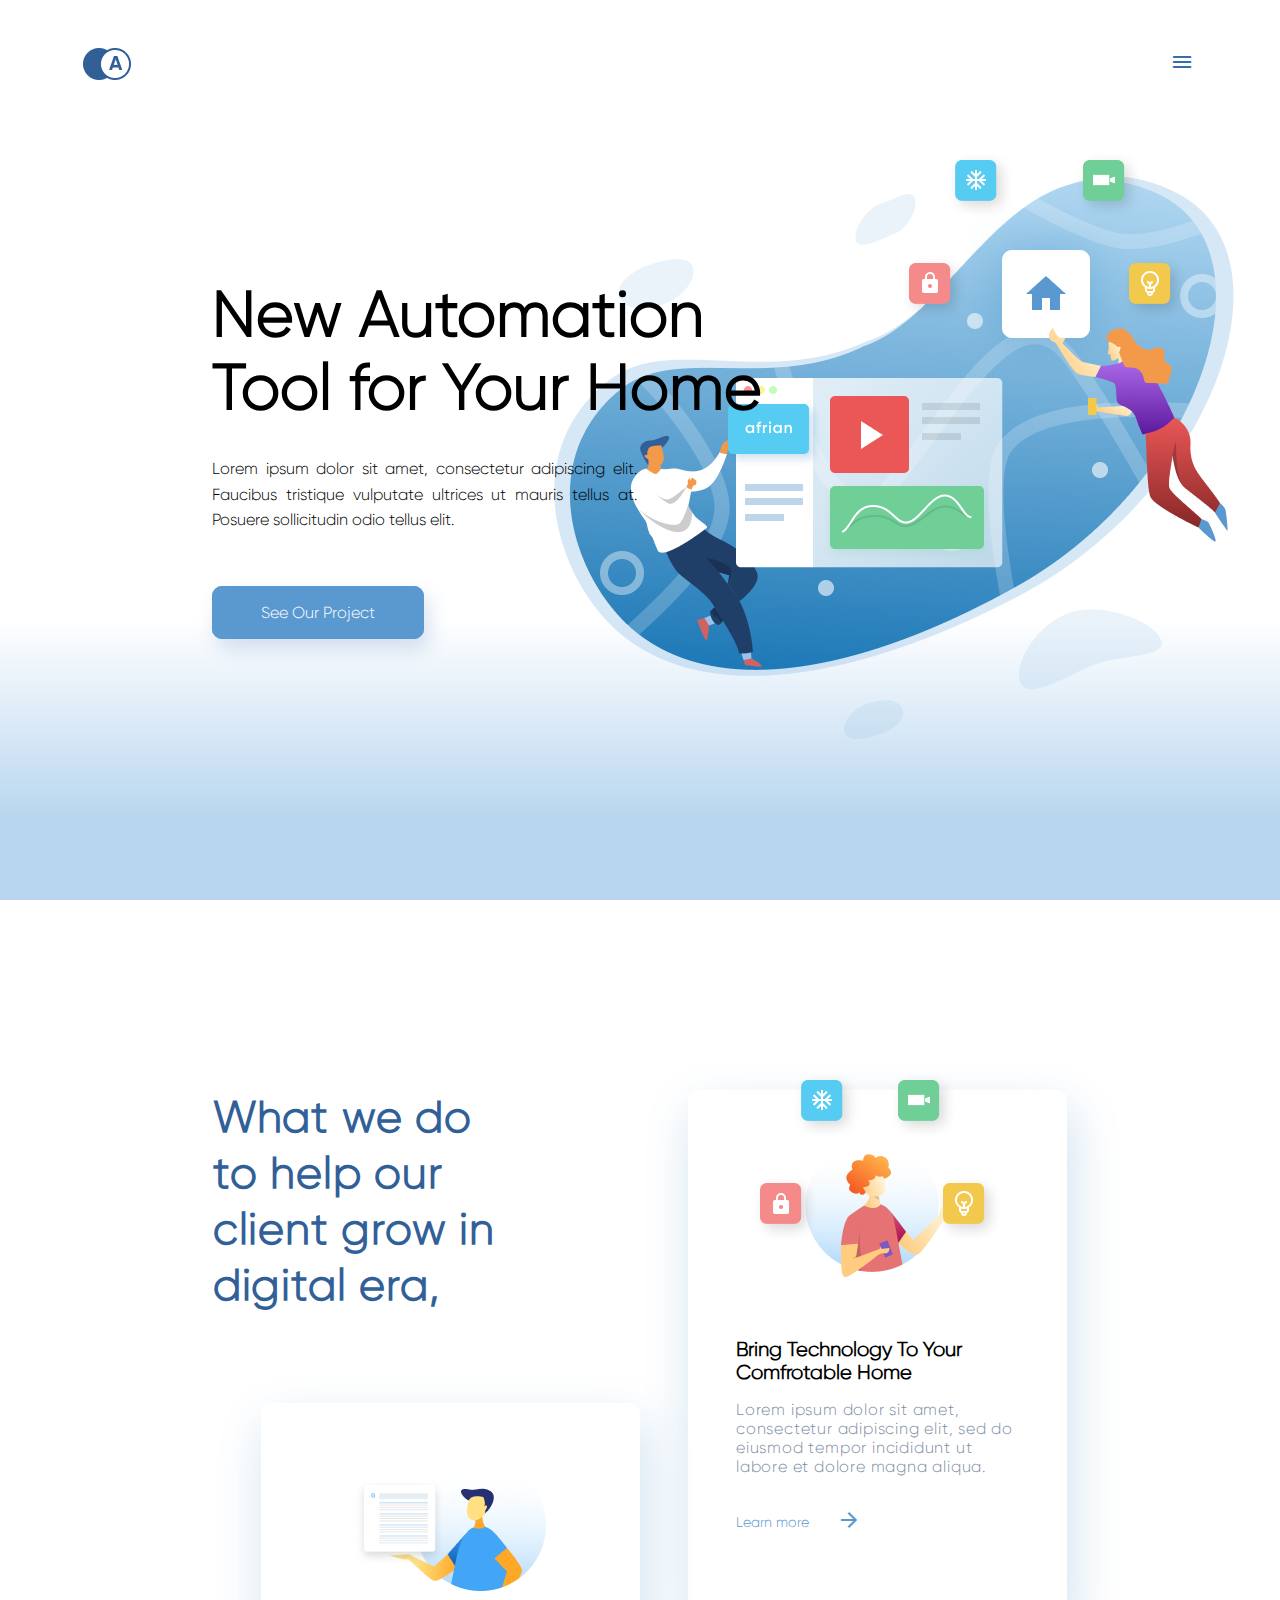
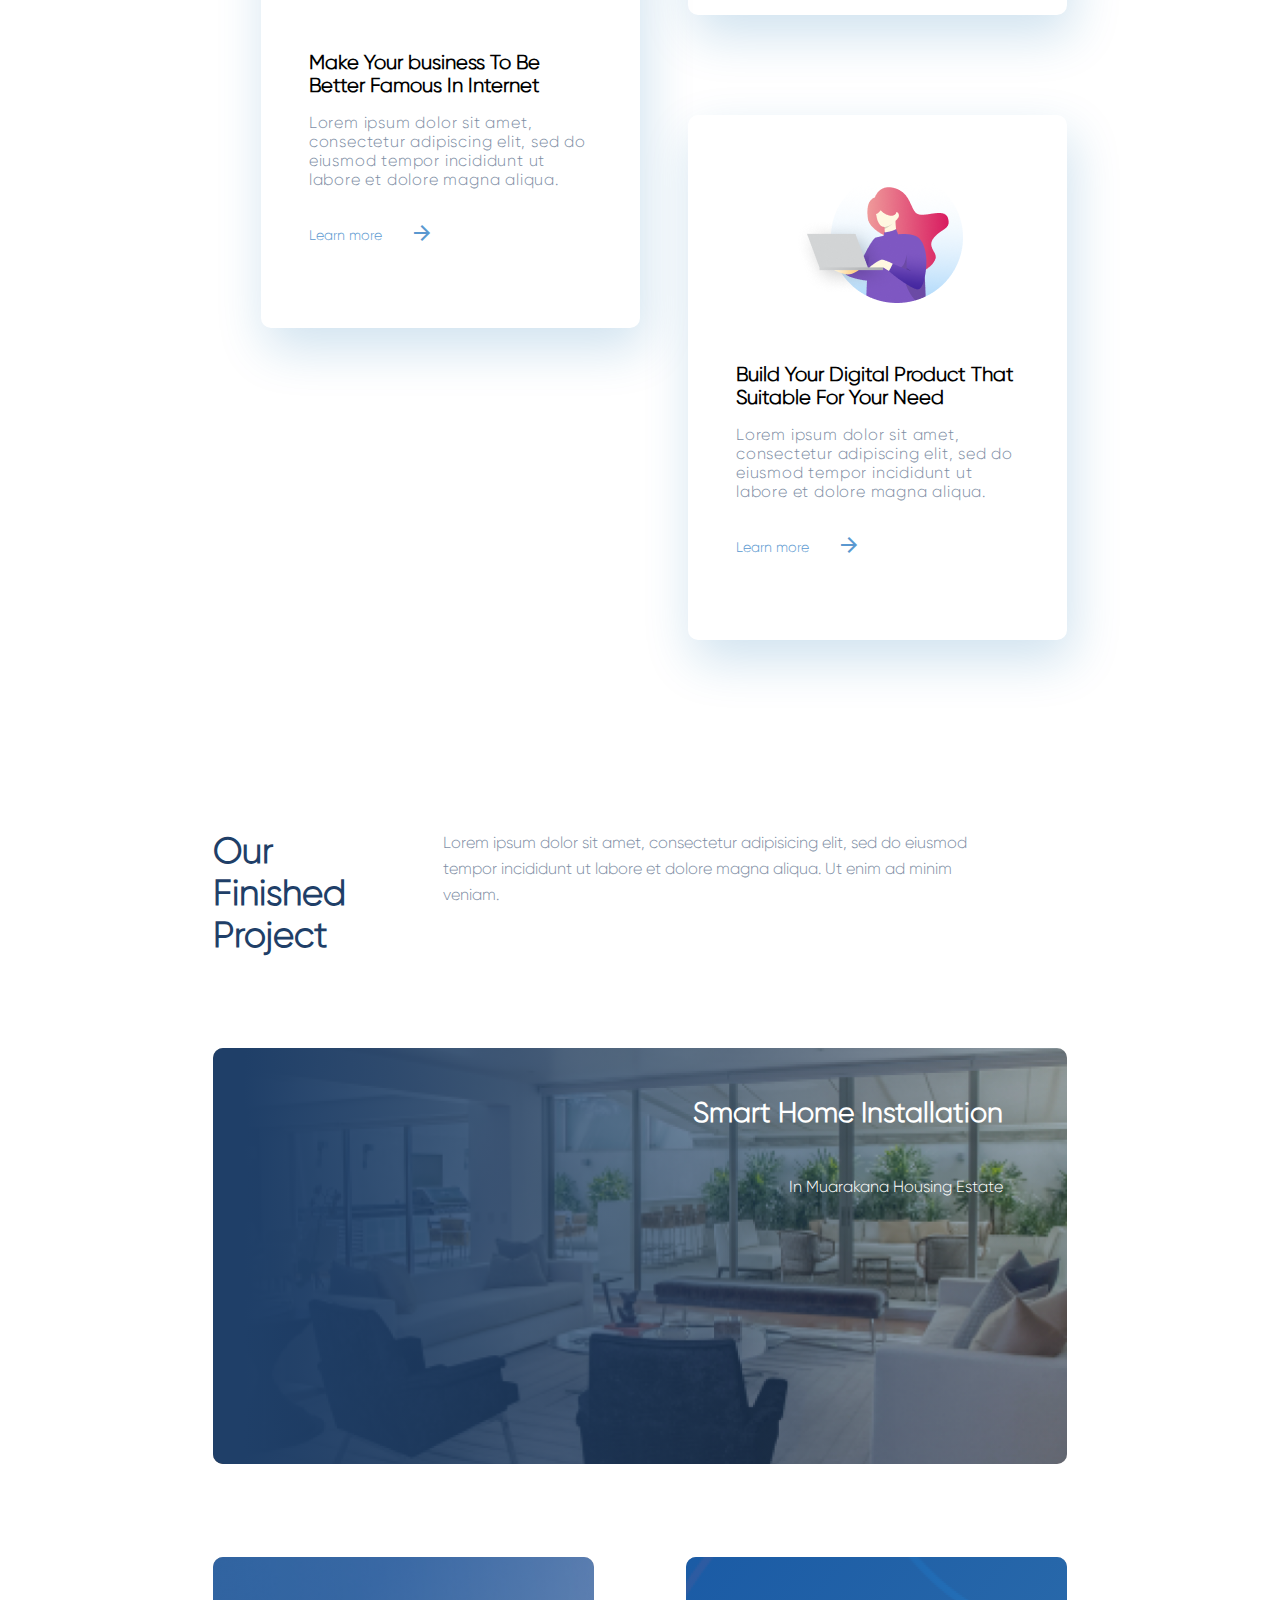
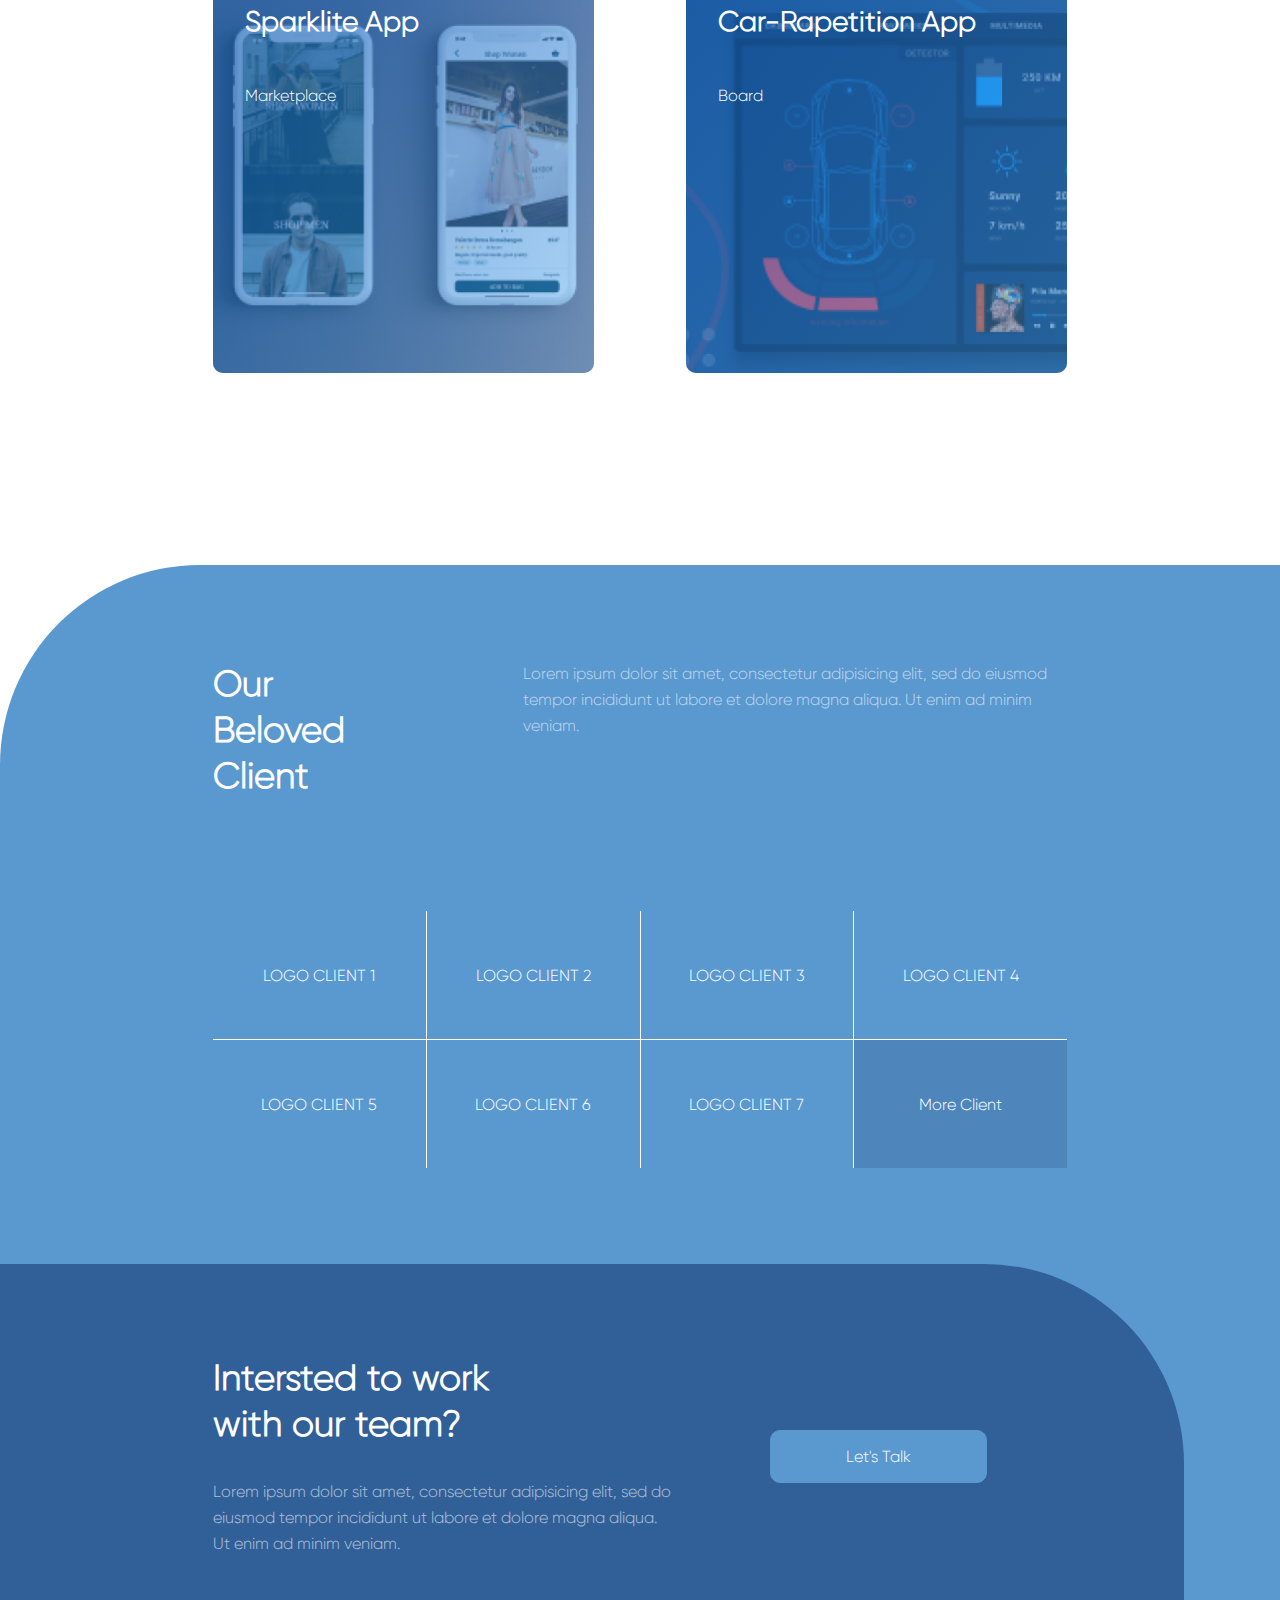
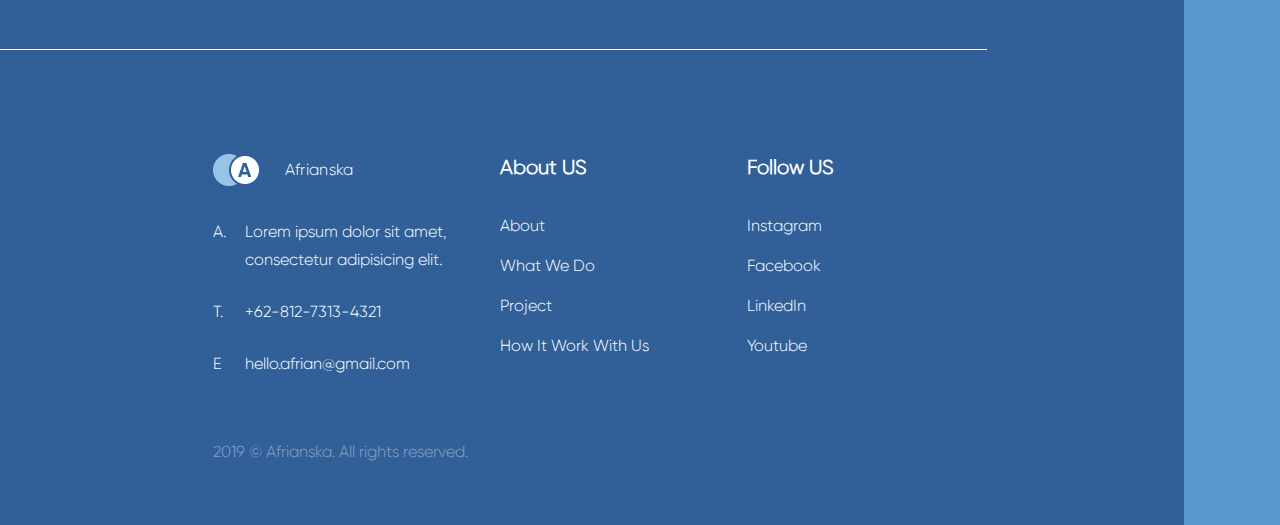
<file: index.html>
<!DOCTYPE html>
<html lang="en">
<head>
    <meta charset="UTF-8">
    <meta name="viewport" content="width=device-width, initial-scale=1.0">
    <title>Home Page</title>
    <link href="https://fonts.googleapis.com/icon?family=Material+Icons"
      rel="stylesheet">
      <link rel="stylesheet" href="./css/style.css">
    <link rel="stylesheet" href="./css/index.css">
</head>
<body>
    <header class="header">
        <nav class="nav-bar">
            <img class="nav-bar__logo" src="./img/logo.png" alt="Logo Holder">
            <span class="nav-bar__menu">
                <i class="material-icons">menu</i>
            </span>
        </nav> 
    </header>
    <section class="intro-page">
        <div class="intro-page__img">
            <img src="./img/intro-page-img.png" alt="intro-page-img">
        </div>
        <div class="intro-page__content">
            <h3 class="intro-page__tittle">
                New Automation <br>Tool for Your Home
            </h3>
            <p class="intro-page__subtittle">
                Lorem ipsum dolor sit amet, consectetur adipiscing elit. 
                Faucibus tristique vulputate ultrices ut mauris tellus at. 
                Posuere sollicitudin odio tellus elit.
            </p>
            <a class="btn btn--blue" href="#project">See Our Project</a>
        </div>

    </section>
    <section id="benefit-page" class="benefit-page">
        <div class="benefit-page__container">
            <h3 class="benefit-page__tittle">
                What we do to help
                our client grow in
                digital era,
            </h3>
            <div class="benefit-page__card card-1">
                <div class="card__img">
                    <img src="./img/card-1.png" alt="card-1">
                </div>
                <div class="card__text">
                    <h3 class="card__tittle">Bring Technology To Your 
                        Comfrotable Home</h3>
                    <p class="card__subtittle">Lorem ipsum dolor sit amet, 
                        consectetur adipiscing elit, sed do eiusmod tempor incididunt 
                        ut labore et dolore magna aliqua. </p>
                    <a href="/" class="card__link">
                        Learn more <span><i class="material-icons arrow">arrow_forward</i></span>
                    </a>
                </div>
            </div>
            <div class="benefit-page__card card-2">
                <div class="card__img">
                    <img src="./img/card-2.png" alt="card-2">
                </div>
                <div class="card__text">
                    <h3 class="card__tittle">Make Your business To Be
                        Better Famous In Internet</h3>
                    <p class="card__subtittle">Lorem ipsum dolor sit amet, 
                        consectetur adipiscing elit, sed do eiusmod tempor 
                        incididunt ut labore et dolore magna aliqua. </p>
                    <a href="/" class="card__link">
                        Learn more <span><i class="material-icons arrow">arrow_forward</i></span>
                    </a>
                </div>
            </div>
            <div class="benefit-page__card card-3">
                <div class="card__img">
                    <img src="./img/card-3.png" alt="card-3">
                </div>
                <div class="card__text">
                    <h3 class="card__tittle">Build Your Digital Product
                        That Suitable For Your Need</h3>
                    <p class="card__subtittle">Lorem ipsum dolor sit amet, 
                        consectetur adipiscing elit, sed do eiusmod tempor 
                        incididunt ut labore et dolore magna aliqua. </p>
                    <a href="/" class="card__link">
                        Learn more <span><i class="material-icons arrow">arrow_forward</i></span>
                    </a>
                </div>
            </div>
        </div>
    </section>
    <section id="project" class="project">
        <div class="project__container">
            <div class="project__text">
                <h3 class="project__tittle">Our Finished <br>Project</h3>
                <p class="project__subtittle">Lorem ipsum dolor sit amet, 
                    consectetur adipisicing elit, sed do eiusmod tempor 
                    incididunt ut labore et dolore magna aliqua. Ut enim ad 
                    minim veniam.</p>
            </div>
            <div class="project__item project__item-1">
                <div class="project__item-text project__item-text-1">
                    <h3 class="project__item-tittle">
                        Smart Home Installation
                    </h3>
                    <p class="project__item-subtittle">
                        In Muarakana Housing Estate
                    </p>
                </div>
            </div>
            <div class="project__item project__item-2">
                <div class="project__item-text project__item-text-2">
                    <h3 class="project__item-tittle">
                        Sparklite App
                    </h3>
                    <p class="project__item-subtittle">
                        Marketplace
                    </p>
                </div>
            </div>
            <div class="project__item project__item-3">
                <div class="project__item-text project__item-text-3">
                    <h3 class="project__item-tittle">
                        Car-Rapetition App
                    </h3>
                    <p class="project__item-subtittle">
                        Board 
                    </p>
                </div>
            </div>
        </div>
    </section>
    <section id="client" class="client">
        <div class="client__container">
            <div class="client__text">
                <h3 class="client__text-tittle">Our Beloved <br>Client</h3>
                <p class="client__text-subtittle">Lorem ipsum dolor 
                    sit amet, consectetur adipisicing elit, sed do 
                    eiusmod tempor incididunt ut labore et dolore 
                    magna aliqua. Ut enim ad minim veniam.</p>
            </div>
            <div class="client__logo">
                <div class="client__logo-item">LOGO CLIENT 1</div>
                <div class="client__logo-item">LOGO CLIENT 2</div>
                <div class="client__logo-item">LOGO CLIENT 3</div>
                <div class="client__logo-item">LOGO CLIENT 4</div>
                <div class="client__logo-item">LOGO CLIENT 5</div>
                <div class="client__logo-item">LOGO CLIENT 6</div>
                <div class="client__logo-item">LOGO CLIENT 7</div>
                <div class="client__logo-item">More Client</div>
                
            </div>
        </div>
    </section>
    <footer id="footer" class="footer">
        <div class="footer__container">
            <div class="footer__talk">
                <div class="footer__text">
                    <h3 class="footer__text-tittle">
                        Intersted to work <br>
                        with our team?
                    </h3>
                    <p class="footer__text-subtittle">
                        Lorem ipsum dolor sit amet, 
                        consectetur adipisicing elit, 
                        sed do eiusmod tempor incididunt ut 
                        labore et dolore magna aliqua. Ut enim 
                        ad minim veniam.
                    </p>
                </div>
                <a class="btn btn-light-blue" href="#">Let's Talk</a>
            </div>
            <div class="footer__info">
                <div class="footer__info-address">
                    <div class="footer__info-logo">
                        <img src="img/logo-footer.png" alt="Logo">
                        <p>Afrianska</p>
                    </div>
                    <div class="footer__info-contact">
                        <div class="contact-item">
                            <p>A.</p>
                            <p>Lorem ipsum dolor sit amet, consectetur adipisicing elit.</p>
                        </div>
                        <div class="contact-item">
                            <p>T.</p>
                            <p>+62-812-7313-4321</p>
                        </div>
                        <div class="contact-item">
                            <p>E</p>
                            <p>hello.afrian@gmail.com</p>
                        </div>
                    </div>
                </div>
                <div class="footer__info-about">
                    <h3 class="footer__info-tittle">About US</h3>
                    <ul class="footer__info-items">
                        <li><a class="info-item" href="">About</a></li>
                        <li><a class="info-item" href="#benefit-page">What We Do</a></li>
                        <li><a class="info-item" href="#project">Project</a></li>
                        <li><a class="info-item" href="#client">How It Work With Us</a></li>
                    </ul>
                </div>
                <div class="footer__info-follow">
                    <h3 class="footer__info-tittle">Follow US</h3>
                    <ul class="footer__info-items">
                        <li><a class="info-item" href="">Instagram</a></li>
                        <li><a class="info-item" href="">Facebook</a></li>
                        <li><a class="info-item" href="">LinkedIn</a></li>
                        <li><a class="info-item" href="">Youtube</a></li>
                    </ul>
                </div>
            </div>
            <p class="footer__location">2019 © Afrianska. All rights reserved.</p>
        </div>
    </footer>
</body>
</html>
</file>
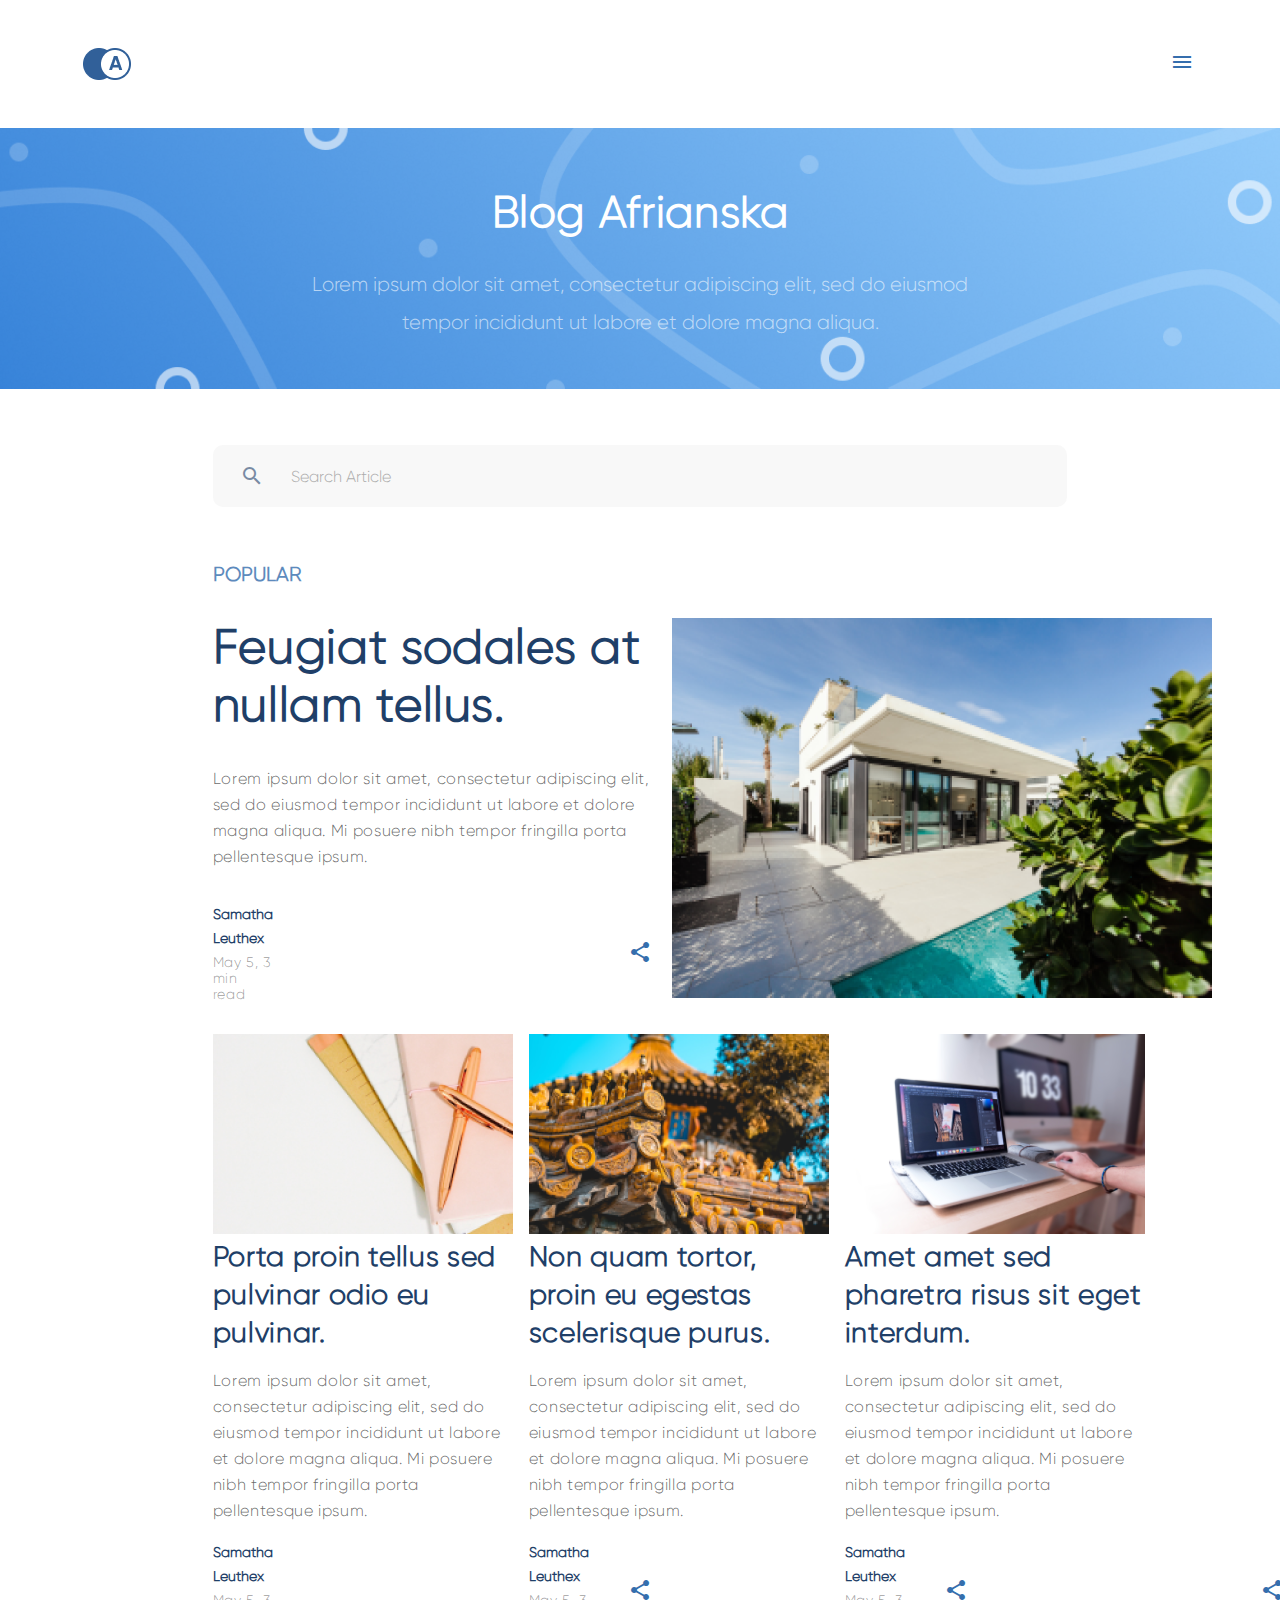
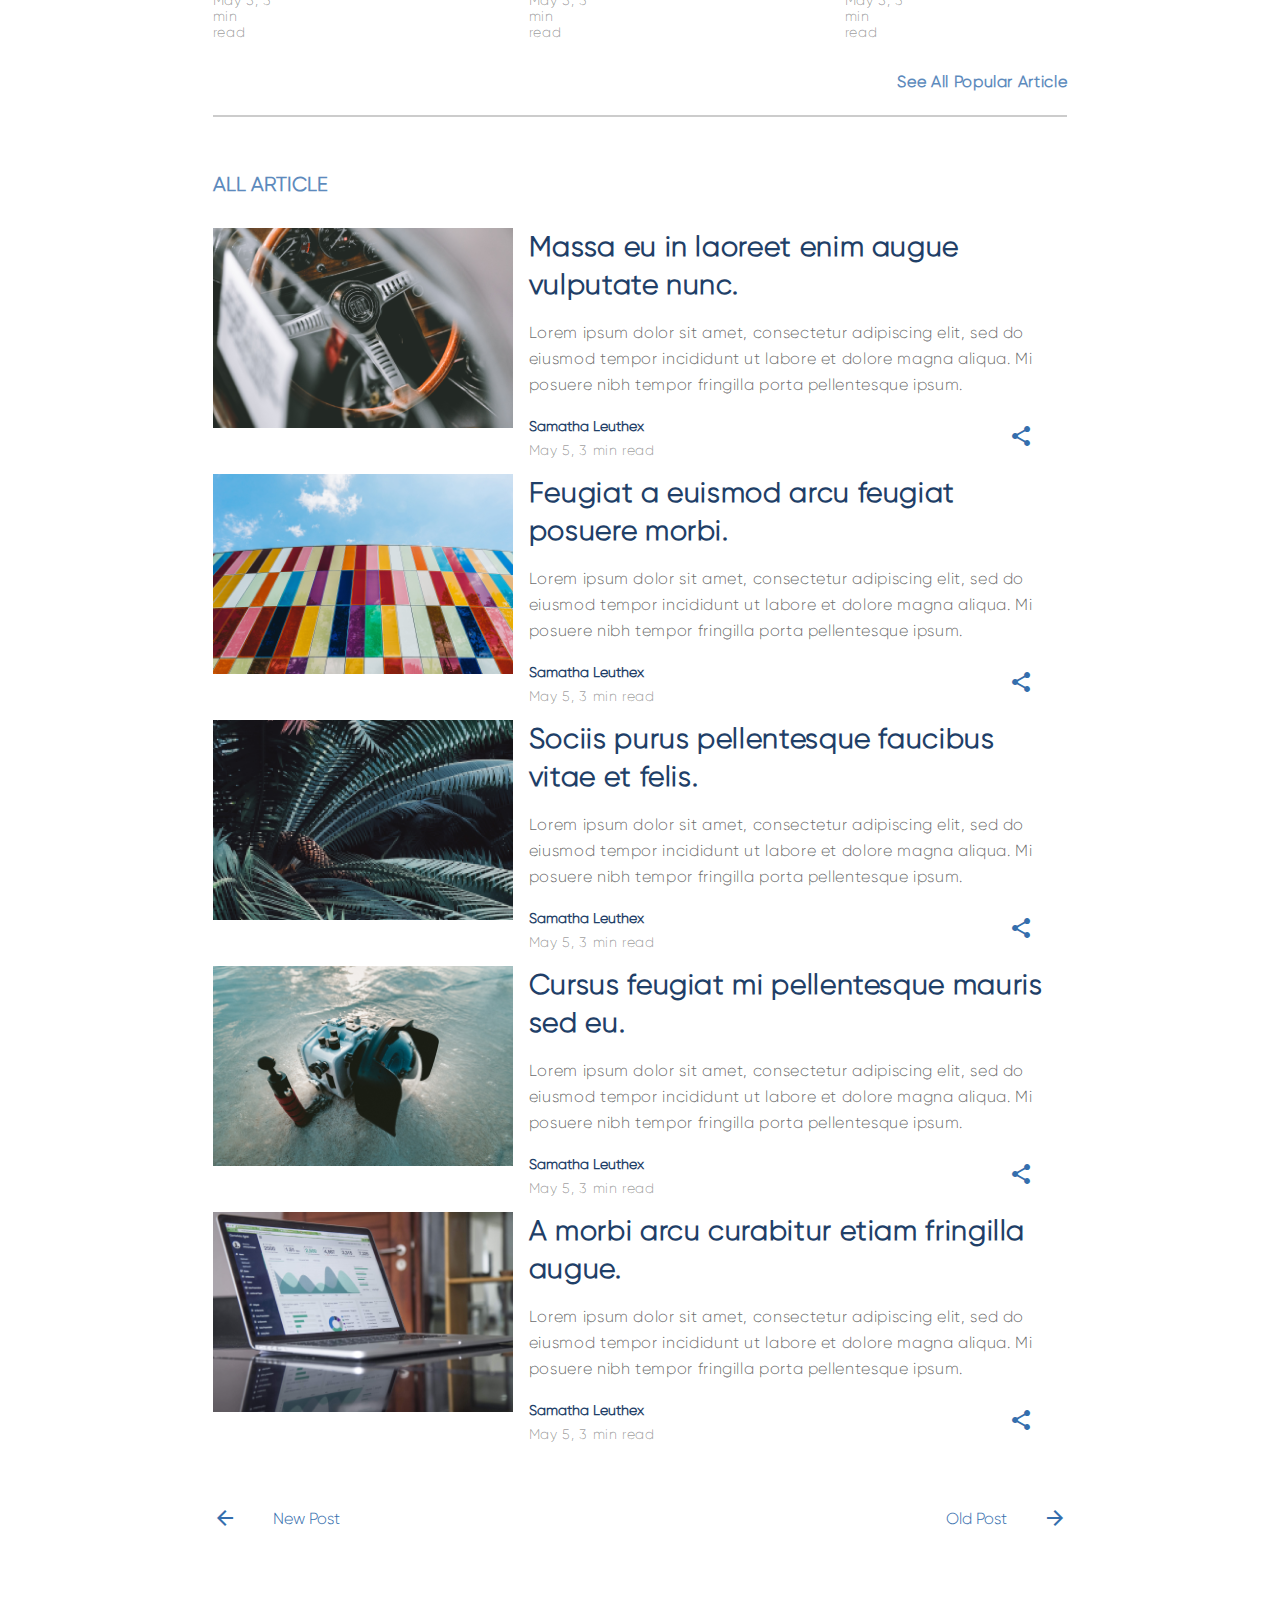
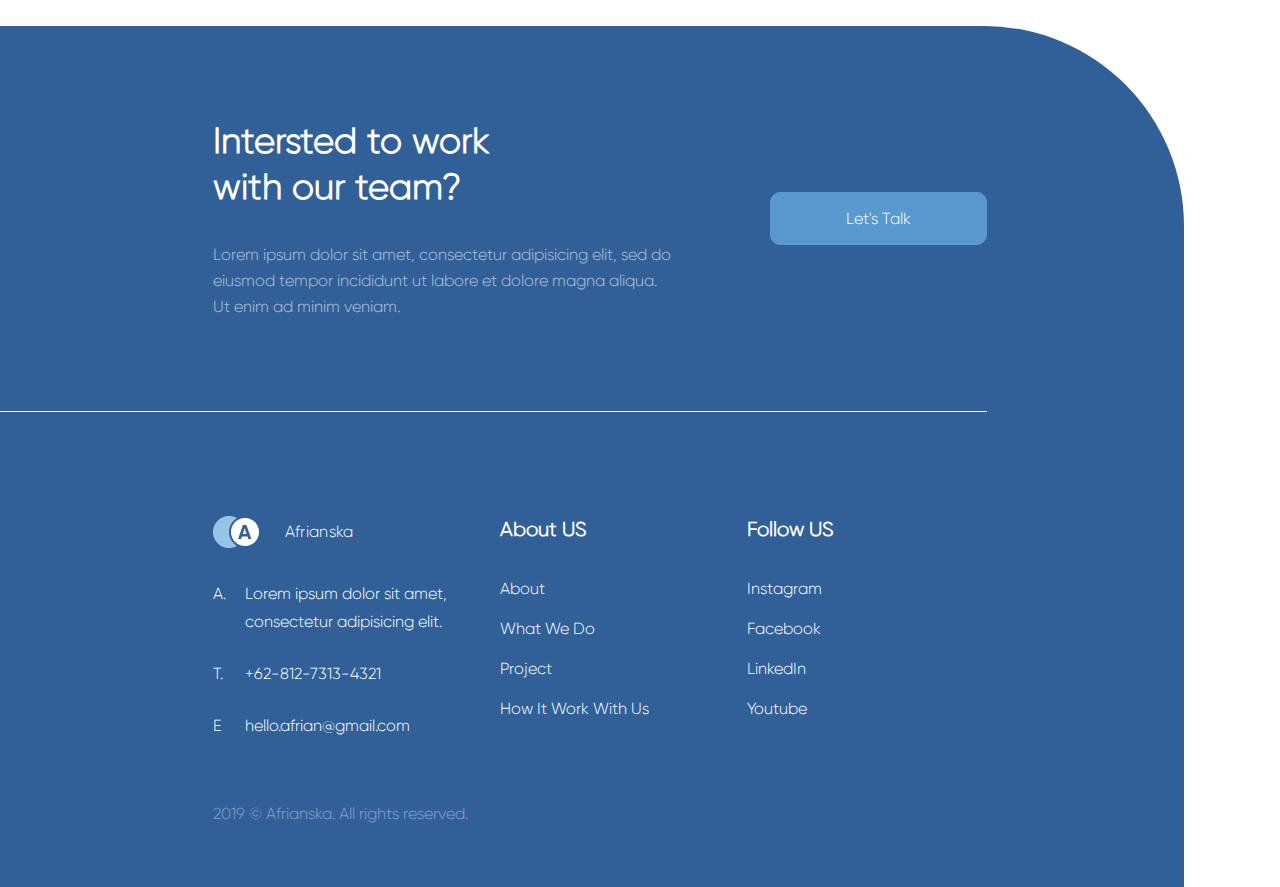
<file: blog.html>
<!DOCTYPE html>
<html lang="en">
<head>
    <meta charset="UTF-8">
    <meta name="viewport" content="width=device-width, initial-scale=1.0">
    <title>Blog Afrianska</title>
    <link href="https://fonts.googleapis.com/icon?family=Material+Icons" rel="stylesheet">
    <link rel="stylesheet" href="./css/style.css">
    <link rel="stylesheet" href="./css/contact.css">
</head>
<body>
    <header class="header">
        <nav class="nav-bar">
            <img class="nav-bar__logo" src="./img/logo.png" alt="Logo Holder">
            <span class="nav-bar__menu">
                <i class="material-icons">menu</i>
            </span>
        </nav> 
    </header>

    <section class="decor">
        <h3 class="decor__tittle">Blog Afrianska</h3>
        <p class="decor__subtittle">Lorem ipsum dolor sit amet, 
            consectetur adipiscing elit, sed do eiusmod tempor 
            incididunt ut labore et dolore magna aliqua. </p>
    </section>

    <section class="blog-body" >
        <div class="blog-body__search-box">
            <div class="input-wrapper search-box">
                <i class="material-icons">search</i>
                <input type="text" class="search-box__input" placeholder="Search Article">
            </div>
        </div>
        <div class="blog-body__popular-article">
            <div class="popular__header">
                <h3 class="div__tittle">POPULAR</h3>
            </div>
            <div class="popular__body">
                <div class="flex-row popular-row">
                    <div class="article popular-article popular__main">
                        <div class="article__text">
                            <h3 class="article__tittle">
                                Feugiat sodales at nullam tellus.
                            </h3>
                            <p class="article__subtittle">Lorem ipsum dolor sit amet, consectetur 
                                adipiscing elit, sed do eiusmod tempor incididunt 
                                ut labore et dolore magna aliqua. Mi posuere nibh tempor 
                                fringilla porta pellentesque ipsum.</p>
                            <div class="article__footer flex-row">
                                <div class="article__footer-info">
                                    <h3 class="article__footer-author">Samatha Leuthex</h3>
                                    <p class="article__footer-date">May 5, 3 min read</p>
                                </div>
                                <div class="article__footer-function">
                                    <i class="material-icons">file_copy</i>
                                    <i class="material-icons">share</i>
                                </div>
                            </div>
                        </div>
                        <div class="article__img">
                            <img src="./img/article1.png" alt="img">
                        </div>
                    </div>
                </div>
                <div class="flex-row popular-row">
                    <div class="article popular-article">
                        <div class="article__img">
                            <img src="./img/article2.png" alt="img">
                        </div>
                        <div class="article__text">
                            <h3 class="article__tittle">
                                Porta proin tellus sed pulvinar odio eu pulvinar.
                            </h3>
                            <p class="article__subtittle">Lorem ipsum dolor sit amet, consectetur 
                                adipiscing elit, sed do eiusmod tempor incididunt 
                                ut labore et dolore magna aliqua. Mi posuere nibh tempor 
                                fringilla porta pellentesque ipsum.</p>
                            <div class="article__footer flex-row">
                                <div class="article__footer-info">
                                    <h3 class="article__footer-author">Samatha Leuthex</h3>
                                    <p class="article__footer-date">May 5, 3 min read</p>
                                </div>
                                <div class="article__footer-function">
                                    <i class="material-icons">file_copy</i>
                                    <i class="material-icons">share</i>
                                </div>
                            </div>
                        </div>
                    </div>
                    <div class="article popular-article">
                        <div class="article__img">
                            <img src="./img/article3.png" alt="img">
                        </div>
                        <div class="article__text">
                            <h3 class="article__tittle">
                                Non quam tortor, proin eu egestas scelerisque purus.
                            </h3>
                            <p class="article__subtittle">Lorem ipsum dolor sit amet, consectetur 
                                adipiscing elit, sed do eiusmod tempor incididunt 
                                ut labore et dolore magna aliqua. Mi posuere nibh tempor 
                                fringilla porta pellentesque ipsum.</p>
                            <div class="article__footer flex-row">
                                <div class="article__footer-info">
                                    <h3 class="article__footer-author">Samatha Leuthex</h3>
                                    <p class="article__footer-date">May 5, 3 min read</p>
                                </div>
                                <div class="article__footer-function">
                                    <i class="material-icons">file_copy</i>
                                    <i class="material-icons">share</i>
                                </div>
                            </div>
                        </div>
                    </div>
                    <div class="article popular-article">
                        <div class="article__img">
                            <img src="./img/article4.png" alt="img">
                        </div>
                        <div class="article__text">
                            <h3 class="article__tittle">
                                Amet amet sed pharetra risus sit eget interdum.
                            </h3>
                            <p class="article__subtittle">Lorem ipsum dolor sit amet, consectetur 
                                adipiscing elit, sed do eiusmod tempor incididunt 
                                ut labore et dolore magna aliqua. Mi posuere nibh tempor 
                                fringilla porta pellentesque ipsum.</p>
                            <div class="article__footer flex-row">
                                <div class="article__footer-info">
                                    <h3 class="article__footer-author">Samatha Leuthex</h3>
                                    <p class="article__footer-date">May 5, 3 min read</p>
                                </div>
                                <div class="article__footer-function">
                                    <i class="material-icons">file_copy</i>
                                    <i class="material-icons">share</i>
                                </div>
                            </div>
                        </div>
                    </div>
                </div>
            </div>
            <div class="popular__footer">
                <h3>See All Popular Article</h3>
                <hr>
            </div>
        </div>
        <div class="blog-body__all-article">
            <div class="all_header">
                <h3 class="div__tittle">ALL ARTICLE</h3>
            </div>
            <div class="all__body">
                <div class="article flex-row">
                    <div class="article__img">
                        <img src="./img/article5.png" alt="img">
                    </div>
                    <div class="article__text">
                        <h3 class="article__tittle">
                            Massa eu in laoreet enim augue vulputate nunc.
                        </h3>
                        <p class="article__subtittle">Lorem ipsum dolor sit amet, consectetur 
                            adipiscing elit, sed do eiusmod tempor incididunt 
                            ut labore et dolore magna aliqua. Mi posuere nibh tempor 
                            fringilla porta pellentesque ipsum.</p>
                        <div class="article__footer flex-row">
                            <div class="article__footer-info">
                                <h3 class="article__footer-author">Samatha Leuthex</h3>
                                <p class="article__footer-date">May 5, 3 min read</p>
                            </div>
                            <div class="article__footer-function">
                                <i class="material-icons">file_copy</i>
                                <i class="material-icons">share</i>
                            </div>
                        </div>
                    </div>
                </div>
                <div class="article flex-row">
                    <div class="article__img">
                        <img src="./img/article6.png" alt="img">
                    </div>
                    <div class="article__text">
                        <h3 class="article__tittle">
                            Feugiat a euismod arcu feugiat posuere morbi.
                        </h3>
                        <p class="article__subtittle">Lorem ipsum dolor sit amet, consectetur 
                            adipiscing elit, sed do eiusmod tempor incididunt 
                            ut labore et dolore magna aliqua. Mi posuere nibh tempor 
                            fringilla porta pellentesque ipsum.</p>
                        <div class="article__footer flex-row">
                            <div class="article__footer-info">
                                <h3 class="article__footer-author">Samatha Leuthex</h3>
                                <p class="article__footer-date">May 5, 3 min read</p>
                            </div>
                            <div class="article__footer-function">
                                <i class="material-icons">file_copy</i>
                                <i class="material-icons">share</i>
                            </div>
                        </div>
                    </div>
                </div>
                <div class="article flex-row">
                    <div class="article__img">
                        <img src="./img/article7.png" alt="img">
                    </div>
                    <div class="article__text">
                        <h3 class="article__tittle">
                            Sociis purus pellentesque faucibus vitae et felis.
                        </h3>
                        <p class="article__subtittle">Lorem ipsum dolor sit amet, consectetur 
                            adipiscing elit, sed do eiusmod tempor incididunt 
                            ut labore et dolore magna aliqua. Mi posuere nibh tempor 
                            fringilla porta pellentesque ipsum.</p>
                        <div class="article__footer flex-row">
                            <div class="article__footer-info">
                                <h3 class="article__footer-author">Samatha Leuthex</h3>
                                <p class="article__footer-date">May 5, 3 min read</p>
                            </div>
                            <div class="article__footer-function">
                                <i class="material-icons">file_copy</i>
                                <i class="material-icons">share</i>
                            </div>
                        </div>
                    </div>
                </div>
                <div class="article flex-row">
                    <div class="article__img">
                        <img src="./img/article8.png" alt="img">
                    </div>
                    <div class="article__text">
                        <h3 class="article__tittle">
                            Cursus feugiat mi pellentesque mauris sed eu.
                        </h3>
                        <p class="article__subtittle">Lorem ipsum dolor sit amet, consectetur 
                            adipiscing elit, sed do eiusmod tempor incididunt 
                            ut labore et dolore magna aliqua. Mi posuere nibh tempor 
                            fringilla porta pellentesque ipsum.</p>
                        <div class="article__footer flex-row">
                            <div class="article__footer-info">
                                <h3 class="article__footer-author">Samatha Leuthex</h3>
                                <p class="article__footer-date">May 5, 3 min read</p>
                            </div>
                            <div class="article__footer-function">
                                <i class="material-icons">file_copy</i>
                                <i class="material-icons">share</i>
                            </div>
                        </div>
                    </div>
                </div>
                <div class="article flex-row">
                    <div class="article__img">
                        <img src="./img/article9.png" alt="img">
                    </div>
                    <div class="article__text">
                        <h3 class="article__tittle">
                            A morbi arcu curabitur etiam fringilla augue.
                        </h3>
                        <p class="article__subtittle">Lorem ipsum dolor sit amet, consectetur 
                            adipiscing elit, sed do eiusmod tempor incididunt 
                            ut labore et dolore magna aliqua. Mi posuere nibh tempor 
                            fringilla porta pellentesque ipsum.</p>
                        <div class="article__footer flex-row">
                            <div class="article__footer-info">
                                <h3 class="article__footer-author">Samatha Leuthex</h3>
                                <p class="article__footer-date">May 5, 3 min read</p>
                            </div>
                            <div class="article__footer-function">
                                <i class="material-icons">file_copy</i>
                                <i class="material-icons">share</i>
                            </div>
                        </div>
                    </div>
                </div>
            </div>
            <div class="all__footer">
                <div class="pagination flex-row">
                    <div class="pagination__new flex-row">
                        <i class="material-icons">arrow_back</i> &nbsp; <span>New Post</span>
                    </div>
                    <div class="pagination__old flex-row">
                        <span>Old Post</span>&nbsp; <i class="material-icons">arrow_forward</i>
                    </div>
                </div>
            </div>
        </div>
    </section>


    <footer id="footer" class="footer">
        <div class="footer__container">
            <div class="footer__talk">
                <div class="footer__text">
                    <h3 class="footer__text-tittle">
                        Intersted to work <br>
                        with our team?
                    </h3>
                    <p class="footer__text-subtittle">
                        Lorem ipsum dolor sit amet, 
                        consectetur adipisicing elit, 
                        sed do eiusmod tempor incididunt ut 
                        labore et dolore magna aliqua. Ut enim 
                        ad minim veniam.
                    </p>
                </div>
                <a class="btn btn-light-blue" href="#">Let's Talk</a>
            </div>
            <div class="footer__info">
                <div class="footer__info-address">
                    <div class="footer__info-logo">
                        <img src="img/logo-footer.png" alt="Logo">
                        <p>Afrianska</p>
                    </div>
                    <div class="footer__info-contact">
                        <div class="contact-item">
                            <p>A.</p>
                            <p>Lorem ipsum dolor sit amet, consectetur adipisicing elit.</p>
                        </div>
                        <div class="contact-item">
                            <p>T.</p>
                            <p>+62-812-7313-4321</p>
                        </div>
                        <div class="contact-item">
                            <p>E</p>
                            <p>hello.afrian@gmail.com</p>
                        </div>
                    </div>
                </div>
                <div class="footer__info-about">
                    <h3 class="footer__info-tittle">About US</h3>
                    <ul class="footer__info-items">
                        <li><a class="info-item" href="">About</a></li>
                        <li><a class="info-item" href="#benefit-page">What We Do</a></li>
                        <li><a class="info-item" href="#project">Project</a></li>
                        <li><a class="info-item" href="#client">How It Work With Us</a></li>
                    </ul>
                </div>
                <div class="footer__info-follow">
                    <h3 class="footer__info-tittle">Follow US</h3>
                    <ul class="footer__info-items">
                        <li><a class="info-item" href="">Instagram</a></li>
                        <li><a class="info-item" href="">Facebook</a></li>
                        <li><a class="info-item" href="">LinkedIn</a></li>
                        <li><a class="info-item" href="">Youtube</a></li>
                    </ul>
                </div>
            </div>
            <p class="footer__location">2019 © Afrianska. All rights reserved.</p>
        </div>
    </footer>
</body>
</html>
</file>
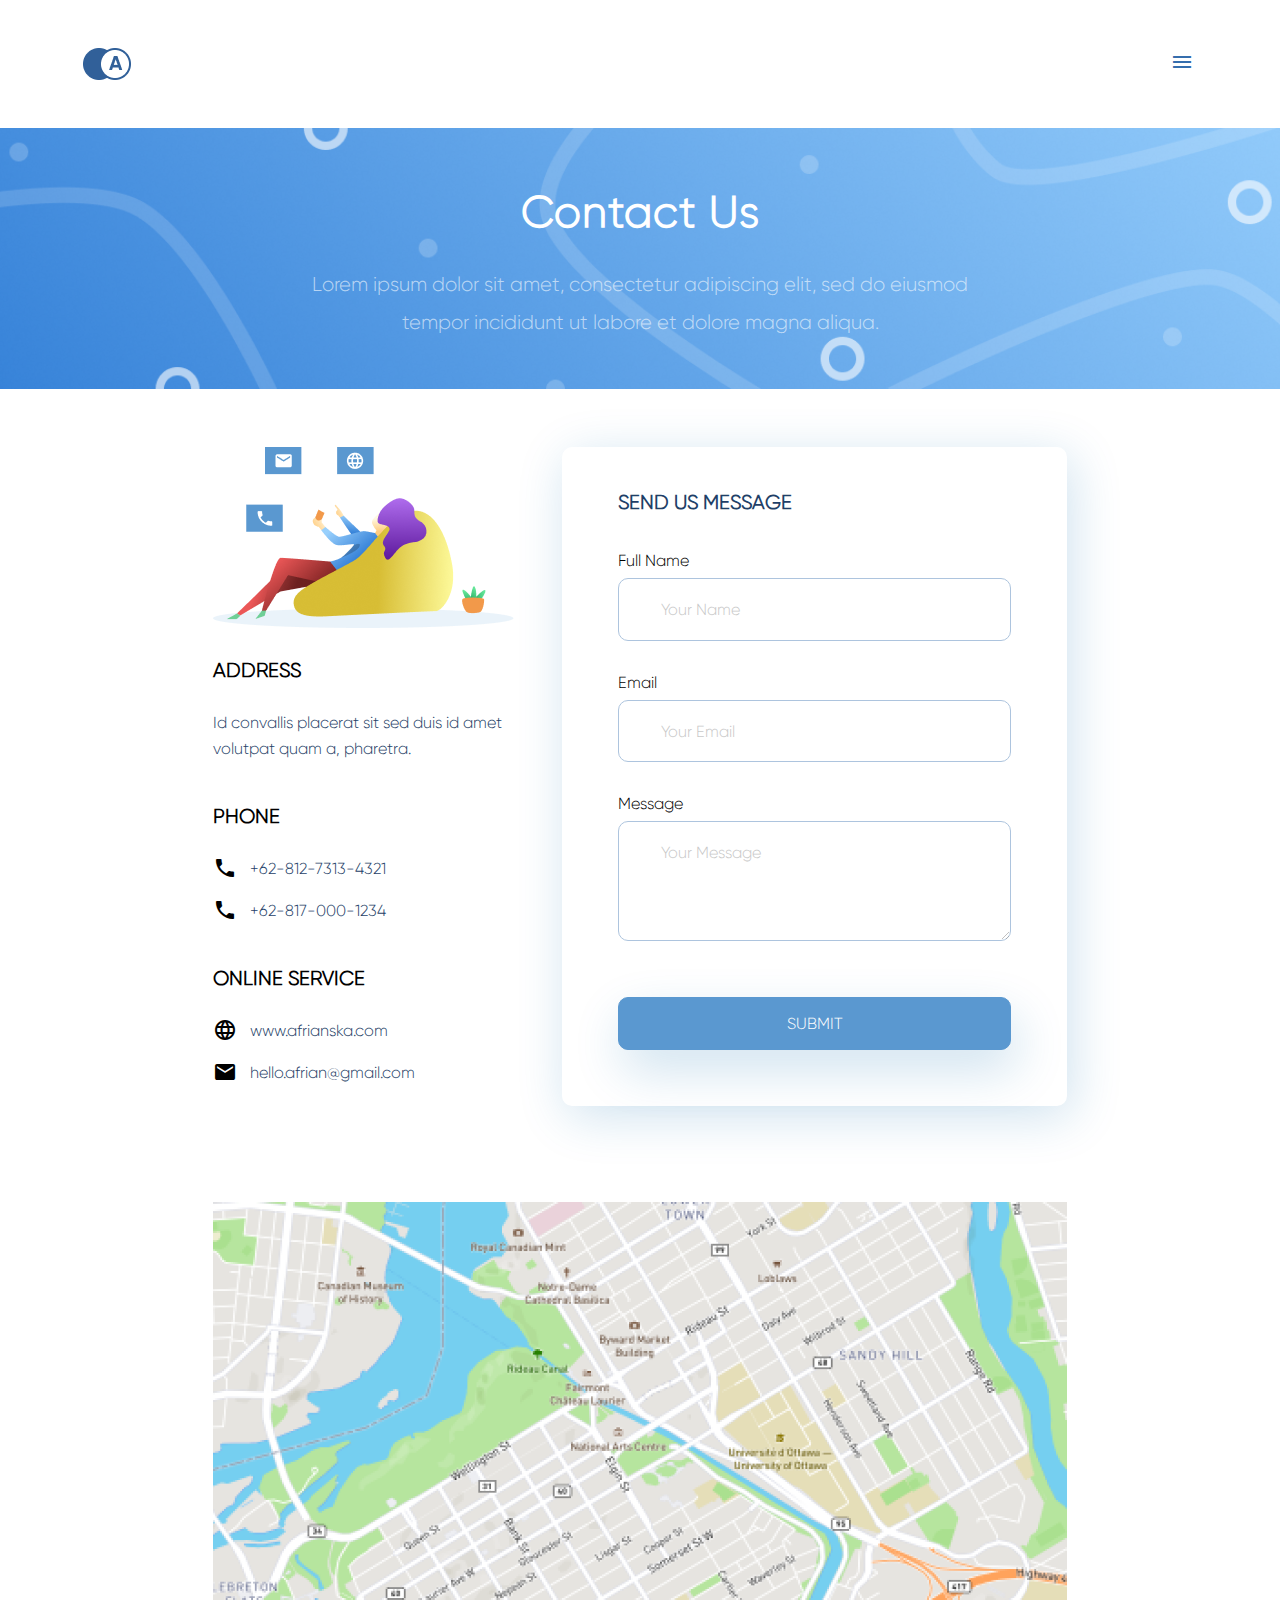
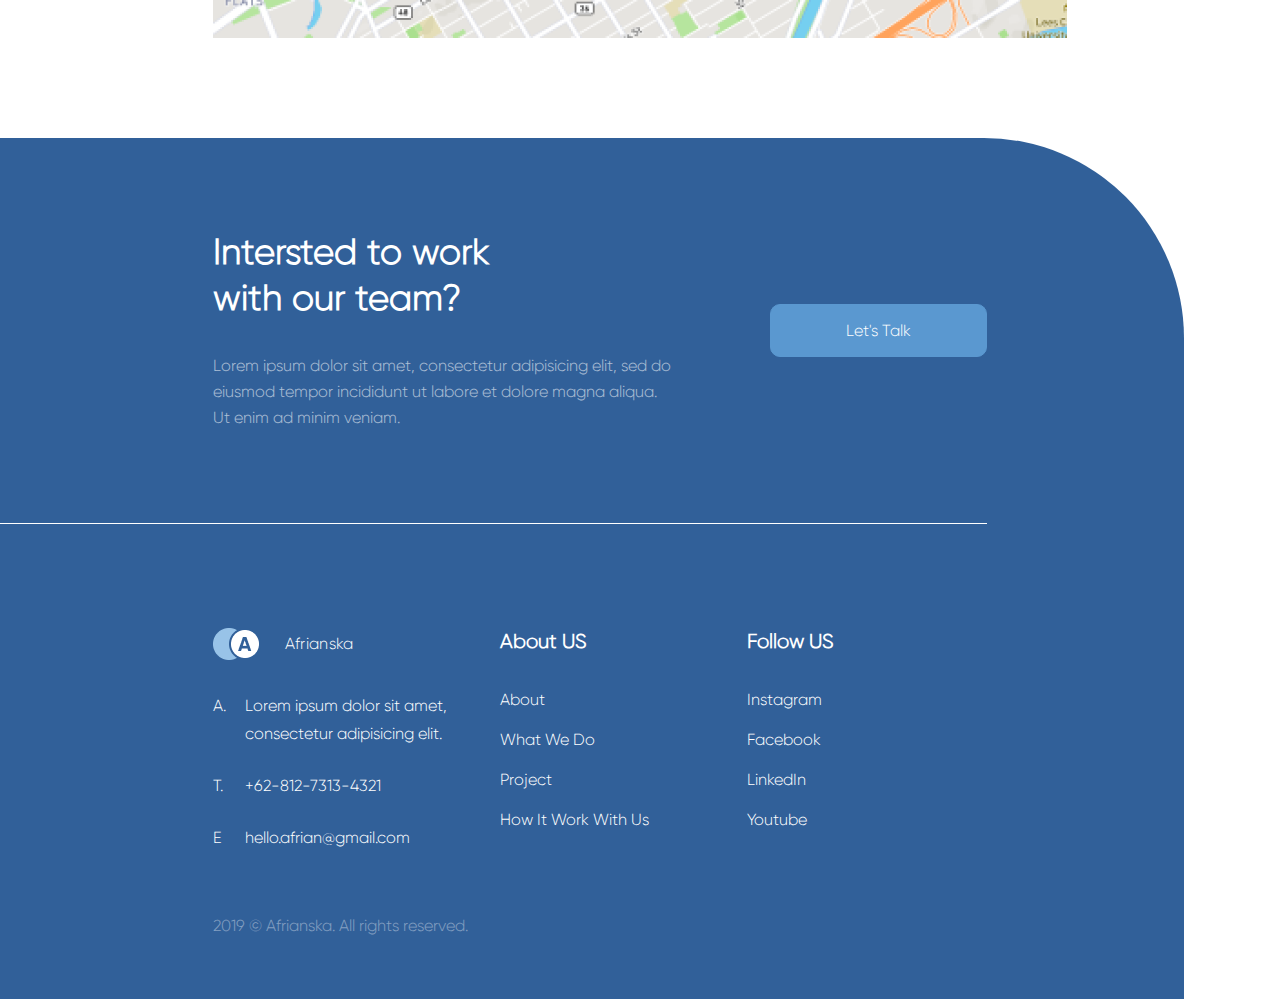
<file: contact.html>
<!DOCTYPE html>
<html lang="en">
<head>
    <meta charset="UTF-8">
    <meta name="viewport" content="width=device-width, initial-scale=1.0">
    <title>Contact Us</title>
    <link href="https://fonts.googleapis.com/icon?family=Material+Icons" rel="stylesheet">
    <link rel="stylesheet" href="./css/style.css">
    <link rel="stylesheet" href="./css/contact.css">
</head>
<body>
    <header class="header">
        <nav class="nav-bar">
            <img class="nav-bar__logo" src="./img/logo.png" alt="Logo Holder">
            <span class="nav-bar__menu">
                <i class="material-icons">menu</i>
            </span>
        </nav> 
    </header>

    <section class="decor">
        <h3 class="decor__tittle">Contact Us</h3>
        <p class="decor__subtittle">Lorem ipsum dolor sit amet, consectetur adipiscing elit, sed do eiusmod tempor incididunt ut labore et dolore magna aliqua. </p>
    </section>

    <section class="contact-body">
        <div class="contact-body__container">
            <div class="contact-body__info">
                <div class="contact-body__info-item contact-body__info-img">
                    <img src="img/contact-img.png" alt="contact-logo">
                </div>
                <div class="contact-body__info-item contact-body__info-address">
                    <h3 class="info__tittle">ADDRESS</h3>
                    <div class="info-row">
                        <p class="info__subtittle">Id convallis placerat sit sed duis id amet volutpat quam a, pharetra.</p>
                    </div>
                </div>
                <div class="contact-body__info-item contact-body__info-phone">
                    <h3 class="info__tittle">PHONE</h3>
                    <div class="info-row">
                        <i class="material-icons">phone</i>
                        <p class="info__subtittle">+62-812-7313-4321</p>
                    </div>
                    <div class="info-row">
                        <i class="material-icons">phone</i>
                        <p class="info__subtittle">+62-817-000-1234</p>
                    </div>
                </div>
                <div class="contact-body__info-item contact-body__info-services">
                    <h3 class="info__tittle">ONLINE SERVICE</h3>
                    <div class="info-row">
                        <i class="material-icons">language</i>
                        <p class="info__subtittle">www.afrianska.com</p>
                    </div>
                    <div class="info-row">
                        <i class="material-icons">mail</i>
                        <p class="info__subtittle">hello.afrian@gmail.com</p>
                    </div>
                </div>
            </div>
    
            <form class="contact-body__form" action="#">
                <h3 class="form-tittle">SEND US MESSAGE</h3>
                <div class="input-wrapper">
                    <label for="fullName">Full Name</label>
                    <input class="input-wrapper__input" type="text" name="fullName" id="fullName" placeholder="Your Name">
                </div>
                <div class="input-wrapper">
                    <label for="email">Email</label>
                    <input class="input-wrapper__input" type="email" name="email" id="email" placeholder="Your Email">
                </div>
                <div class="input-wrapper">
                    <label for="message">Message</label>
                    <textarea class="input-wrapper__input" type="text" name="message" id="message" placeholder="Your Message" rows="4"></textarea>
                </div>
                <button class="btn btn-form" type="submit">SUBMIT</button>
            </form>
        </div>
    </section>

    <section class="contact-map">
        <img class="map" src="./img/contact-map.png" alt="map">
    </section>

    <footer id="footer" class="footer">
        <div class="footer__container">
            <div class="footer__talk">
                <div class="footer__text">
                    <h3 class="footer__text-tittle">
                        Intersted to work <br>
                        with our team?
                    </h3>
                    <p class="footer__text-subtittle">
                        Lorem ipsum dolor sit amet, 
                        consectetur adipisicing elit, 
                        sed do eiusmod tempor incididunt ut 
                        labore et dolore magna aliqua. Ut enim 
                        ad minim veniam.
                    </p>
                </div>
                <a class="btn btn-light-blue" href="#">Let's Talk</a>
            </div>
            <div class="footer__info">
                <div class="footer__info-address">
                    <div class="footer__info-logo">
                        <img src="img/logo-footer.png" alt="Logo">
                        <p>Afrianska</p>
                    </div>
                    <div class="footer__info-contact">
                        <div class="contact-item">
                            <p>A.</p>
                            <p>Lorem ipsum dolor sit amet, consectetur adipisicing elit.</p>
                        </div>
                        <div class="contact-item">
                            <p>T.</p>
                            <p>+62-812-7313-4321</p>
                        </div>
                        <div class="contact-item">
                            <p>E</p>
                            <p>hello.afrian@gmail.com</p>
                        </div>
                    </div>
                </div>
                <div class="footer__info-about">
                    <h3 class="footer__info-tittle">About US</h3>
                    <ul class="footer__info-items">
                        <li><a class="info-item" href="">About</a></li>
                        <li><a class="info-item" href="#benefit-page">What We Do</a></li>
                        <li><a class="info-item" href="#project">Project</a></li>
                        <li><a class="info-item" href="#client">How It Work With Us</a></li>
                    </ul>
                </div>
                <div class="footer__info-follow">
                    <h3 class="footer__info-tittle">Follow US</h3>
                    <ul class="footer__info-items">
                        <li><a class="info-item" href="">Instagram</a></li>
                        <li><a class="info-item" href="">Facebook</a></li>
                        <li><a class="info-item" href="">LinkedIn</a></li>
                        <li><a class="info-item" href="">Youtube</a></li>
                    </ul>
                </div>
            </div>
            <p class="footer__location">2019 © Afrianska. All rights reserved.</p>
        </div>
    </footer>
</body>
</html>
</file>
<file: css/style.css>
/* THIS CSS FOR HEADER AND NAVBAR */

@font-face{
    font-family: 'Gilroy';
    src: url(../font/Gilroy-Light.otf);
}

*{
    box-sizing: border-box;
    padding: 0;
    margin: 0;
    font-size: 16px;
    font-family: 'Gilroy',sans-serif ;
    transition: all .3s ease;
    scroll-behavior: smooth;
}

/* ----------------------------------------------------------------------HEADER and NAV-BAR */
.header{
    position: absolute;
    width: 100%;
    top: 0;
}
.nav-bar{
    display: flex;
    justify-content: space-between;
    align-items: center;
    padding: 0rem 5.4rem 0 5.2rem;
    height: 8rem;
}
.nav-bar__logo{
    cursor: pointer;
}
.nav-bar__menu{
    color: #356EAD;
    cursor: pointer;
}

/* ---------------------------------------------------------------------- FOOTER */
.footer{
    background-color: #5A98D0;
    padding-right: 6rem;
}
.footer__container{
    background-color: #316099;
    border-radius: 0px 200px 0px 0px;
    padding-right: 12.3rem;
    display: flex;
    flex-direction: column;
}
.footer__talk{
    padding: 5.7rem 0  5.7rem 13.3rem;
    display: flex;
    align-items: center;
    justify-content: space-between;
    border-bottom: 1px solid #ffffff ;
}
.footer__text{
    display: flex;
    flex-direction: column;
    row-gap: 2rem;
}
.footer__text-tittle{
    color: white;
    font-size: 2.25rem;
    line-height: 2.875rem;
}
.footer__text-subtittle{
    color: #ffffff;
    opacity: 0.6;
    line-height: 1.625;
    max-width: 29rem;
}
.btn{
    border: none;
    border-radius: 10px;
    padding: 1rem 3rem;
    cursor: pointer;
    white-space: nowrap;
    text-decoration: none;
}
.btn-light-blue{
    padding: 1rem 4.7rem;
    background-color: #5A98D0;
    color: #ffffff;
    border: 1px solid #5A98D0;
    margin: 2rem 0;
}
.btn-light-blue:hover{
    background-color: transparent;
    box-shadow: 0 0 10px #5A98D0;

}


.footer__info{
    display: flex;
    padding: 6.5rem 0 4rem 13.3rem;
    justify-content: space-between;
}
.footer__info-address{
    max-width: 17.5rem;
}
.footer__info-logo{
    display: flex;
    align-items: center;
    column-gap: 1.5rem;
    color: #FFFFFF;
    font-size: 1.75rem;
    letter-spacing: 0.02rem;
    margin-bottom: 2rem;
    cursor: pointer;
}
.footer__info-contact{
    display: flex;
    flex-direction: column;
    color: #ffffff;
    font-size: 1rem;
    line-height: 1.75rem;
    row-gap: 1.5rem;
}
.contact-item{
    display: flex;
}
.contact-item>p{
    min-width: 2rem;
}
.footer__info-about, .footer__info-follow{
    min-width: 15rem;
}
.footer__info-tittle{
    font-size: 1.25rem;
    line-height: 1.8rem;
    margin-bottom: 2rem;
    color: #ffffff;
}
.footer__info-items{
    list-style: none;
}
.footer__info-items li{
    margin-bottom: 1rem;
}
.info-item{
    color: #ffffff;
    font-size: 1rem;
    line-height: 1.5rem;
    text-decoration: none;
}
.info-item:hover{
    color: coral;
    text-decoration: underline;
}

.footer__location{
    padding: 0 0 4rem 13.3rem;
    color:#ffffff;
    opacity: 0.4;
}

    /* Extra large devices (large desktops, 1200px and up) */
@media (max-width: 1200px) {
    .footer__talk{padding-right: 2rem}
}
@media (max-width: 992px) { 
    .footer, 
    .footer__container{padding: 0}
    .footer__talk,
    .footer__info,
    .footer__location{padding: 2rem;}
}
@media (max-width: 768px) {
    .footer__talk,
    .footer__info{flex-direction: column;}
    .footer__info-address{
        max-width: none;
        padding-bottom: 2rem;
    }
    .footer__info-about, .footer__info-follow{
        display: flex;
        justify-content: space-between;
    }
    .footer__info-items{
        width: 50%;
        border-left: 1px solid #ffffff ;
        padding: 0 0 1.5rem 1rem;
    }
}
@media (max-width: 576px) { 
    *{font-size: 10px;}
    .footer__location{display: none;}
}
</file>
<file: css/index.css>
/* ----------------------------------------------INTRO PAGES */
.intro-page{
    width: 100%;
    height: 100vh;
    min-height: 50rem;
    display: flex;
    align-items: center;
    background: 
        linear-gradient(0deg, rgba(152, 195, 232, 0.692) 8.84%, 
        rgba(152, 195, 232, 0) 31.12%);
}
.intro-page__img{
    position: absolute;
    top: 9.375rem;
    right: 2.7rem;
}
.intro-page__img img{
    max-height: 90vh;
}
.intro-page__content{
    margin-left: 13.25rem;
    z-index: 1;
}
.intro-page__tittle{
    font-size: 4rem;
    margin-bottom: 2rem;
}
.intro-page__subtittle{
    width: 425px;
    font-size: 1rem;
    text-align: justify;
    line-height: 1.6rem;
    margin-bottom: 4.375rem;
}
.btn--blue{
    background-color: #5A98D0;
    border: 1px solid #5A98D0;
    color: #ffffff;
    transition: 0.3s ease;
    box-shadow: 5px 10px 20px rgba(53, 110, 173, 0.2);
}
.btn--blue:hover{
    background-color: transparent;
    color: #5A98D0;
}

/* ----------------------------------------BENEFIT-PAGE */
.benefit-page__container{
    display: grid;
    grid-template-columns: 1fr 1fr;
    grid-template-rows: repeat(4, 1fr);
    padding: 11.9rem 13.3rem 5.6rem 13.3rem;
    grid-template-areas: 
    "tittle card-1"
    "card-2 card-1"
    "card-2 card-3"
    ". card-3"
    ;
}
.benefit-page__tittle{
    font-size: 2.75rem;
    letter-spacing: 0.05rem;
    padding-right: 7rem;
    line-height: 3.5rem;
    color: #316099;
    grid-area: tittle;
    margin-bottom: 5rem;
}
.benefit-page__card{
    height: 32.8rem;
    width: 23.7rem;
    display: flex;
    flex-direction: column;
    align-items: center;
    background-color: #ffffff;
    box-shadow: 5px 20px 50px  rgba(16, 112, 177, 0.2);
    border-radius: 10px;
    justify-self: end;
    padding: 3rem;
    margin-bottom: 6.25rem;
}
.benefit-page__card:hover{
    box-shadow: 5px 20px 50px 20px rgba(16, 112, 177, 0.2);
}
.card-1{
    grid-area: card-1 ;

}
.card-2{
    grid-area: card-2 ;
}
.card-3{
    grid-area: card-3 ;
}

.card__img{
    height: 12.5rem;
    display: flex;
    align-items: flex-end;
    transform: translateY(-3.75rem);
}
.card__tittle{
    font-size: 1.25rem;
    margin-bottom: 1rem;
    font-weight: 1000;
}
.card__subtittle{
    color: #1F3F68;
    font-size: 1rem;
    letter-spacing: 0.05rem;
    opacity: 60%;
    margin-bottom: 2rem;
}
.card__link{
    font-size: 0.875rem; 
    color: #5A98D0;
    text-decoration: none;
    display: flex;
    align-items: center;
}
.card__link .arrow{
    margin-left: 1.75rem;
    transition: all 0.3s ease-in-out;

}
.card__link:hover{
    text-decoration: underline;
}
.card__link:hover .arrow{
    margin-left: 3rem;
}

/* -----------------------------------------PROJECT */
.project__container{
    padding: 0 13.3rem  12rem 13.3rem;
    display: grid;
    grid-template-columns: 1fr 1fr;
    gap: 5.8rem;
    grid-template-areas:
    "project__text project__text"
    "item-1 item-1"
    "item-2 item-3";
}
.project__text{
    display: flex;
    justify-content: space-between;
    column-gap: 5.8rem;
    grid-area: project__text;
}
.project__tittle{
    font-size: 2.25rem;
    color: #1F3F68;
}
.project__subtittle{
    font-size: 1rem;
    line-height: 1.625rem;
    color: #1F3F68;
    opacity: 0.6;
    max-width: 34rem;
    margin-right: 5rem;
}
.project__row{
    display: flex;
    column-gap: 5.8rem;
    justify-content: space-between;
}
.project__item{
    width: 100%;
    height: 26rem;
    border-radius: 10px;
}
.project__item-1{
    background: url(../img/project__item-1.png) center center no-repeat;
    background-size: cover;
    grid-area: item-1;
}
.project__item-2{
    background: url(../img/project__item-2.png) center center no-repeat;
    background-size: cover;
    grid-area: item-2;
}
.project__item-3{
    background: url(../img/project__item-3.png) center center no-repeat;
    background-size: cover;
    grid-area: item-3;
}
/* Project text - liner */
.project__item-text{
    width: 100%;
    height: 100%;
    display: flex;
    flex-direction: column;
    border-radius: 10px;
    cursor: pointer;
}
.project__item-text-1{
    align-items: flex-end;
    padding-right: 4rem;
    background: linear-gradient(89.97deg, #1F3F68 3.62%, rgba(31, 63, 104, 0.37) 97.78%);
}
.project__item-text-2{
    align-items: flex-start;
    padding-left: 2rem;
    background: linear-gradient(309.18deg, rgba(66, 165, 245, 0.4) -1.71%, rgba(21, 101, 192, 0.6) 74.54%);
}
.project__item-text-3{
    align-items: flex-start;
    padding-left: 2rem;
    background: linear-gradient(306.81deg, rgba(66, 165, 245, 0.4) 0%, rgba(21, 101, 192, 0.6) 97.81%);
}
/* project hover */
.project__item-text-1:hover{
    align-items: flex-end;
    padding-right: 6rem;
    background: linear-gradient(70.97deg, #1F3F68 3.62%, rgba(31, 63, 104, 0.37) 97.78%);
}
.project__item-text-2:hover{
    align-items: flex-start;
    padding-left: 4rem;
    background: linear-gradient(209.18deg, rgba(66, 165, 245, 0.4) -1.71%, rgba(21, 101, 192, 0.6) 74.54%);
}
.project__item-text-3:hover{
    align-items: flex-start;
    padding-left: 4rem;
    background: linear-gradient(206.81deg, rgba(66, 165, 245, 0.4) 0%, rgba(21, 101, 192, 0.6) 97.81%);
}

/* project -text */
.project__item-tittle{
    font-size: 1.75rem;
    padding-top: 3rem;
    color: #ffffff;
}
.project__item-subtittle{
    font-size: 1rem;
    padding-top: 3rem;
    color: #ffffff;
}

/* -----------------------------------------------CLIENT SECTION */
.client__container{
    display: flex;
    flex-direction: column;
    row-gap: 7rem;
    padding: 6rem 13.3rem;
    background-color: #5A98D0;
    border-radius: 200px 0px 0px 0px;
}
.client__text{
    display: flex;
    column-gap: 10rem;
}
.client__text-tittle{
    font-size: 2.25rem;
    line-height: 2.875rem;
    color: #ffffff;
}
.client__text-subtittle{
    font-size: 1rem;
    line-height: 1.625rem;
    color: #FFFFFF;
    opacity: 0.6;
    max-width: 34rem;
}
.client__logo{
    width: 100%;
    display: grid;
    grid-template-columns: repeat(4,1fr);
    justify-content: stretch;
    gap: 1px;
    background-color: #ffffff;
}
.client__logo-item{
    height: 8rem;
    background-color: #5A98D0;
    display: flex;
    justify-content: center;
    align-items: center;
    color: #ffffff;
    cursor: pointer;
}
.client__logo-item:last-child{
    background-color: #4e86bb;
}
.client__logo-item:hover{
    background-color: rgba(138, 184, 32, 0.753);
}






/* Extra large devices (large desktops, 1200px and up) */
@media (max-width: 1200px) {
    /* Intro */
    .intro-page__img{
        position: absolute;
        top: 50vh;
        right: 2.7rem;
    }
    .intro-page__img img{width: 30rem;}
    /* benefit */
    .benefit-page__container{padding: 3rem;}
    /* PROJECT */
    .project__container{padding: 3rem;}
    /* Client */
    .client__container{padding: 4rem; row-gap: 3rem;}
}

@media (max-width: 992px) { 
    .intro-page__img{display: none;}
    .intro-page__tittle, 
    .intro-page__subtittle,
    .intro-page__content{width: 80%;}
    /* benefit */
    .benefit-page__container{padding: 3rem;}
    .benefit-page__card{width: 20rem;}
    .benefit-page__tittle{
        text-align: center;
        padding: 1rem;
    }
    /* PROJECT */
    .project__container{gap: 2rem;}
    /* Client */
    .client__text-tittle{text-align: center;}
}

@media (max-width: 768px) {
    .intro-page__content{margin: auto;}
    /* benefit */
    .benefit-page__container{
        padding: 3rem;
        display: flex;
        flex-direction: column;
        align-items: center;
    }
    .benefit-page__tittle{
        text-align: center;
        padding: 1rem;
    }
    /* PROJECT */
    .project__container{
        display: flex;
        flex-direction: column;
    }
    .project__item{height: 10rem;}
    .project__item-subtittle{padding-top: 1rem;}
    /* Client */
    .client__text{flex-direction: column;}
    .client__text-tittle{text-align: end;}
}
@media (max-width: 576px) { 
    *{font-size: 10px;}
    /* benefit */
    .card__img{transform: none;}
    /* PROJECT */
    .project__text{flex-direction: column;}
    .project__subtittle, .project__tittle{margin: 1rem 0;}
    .project__item-text-1{
        align-items: flex-start;
        padding-left: 2rem;
        white-space: nowrap;
    }
    .project__item-text-1:hover{
        align-items: flex-start;
        padding-left: 4rem;
    }
    /* Client */
    .client__text-subtittle{max-width: none; padding-left: 3rem;}
    .client__logo{grid-template-columns: repeat(2,1fr);}
}
</file>
<file: css/contact.css>
.decor{
    margin-top: 8rem;
    padding: 2.5rem 0;
    display: flex;
    flex-direction: column;
    align-items: center;
    background: url(../img/contact-welcome.png) center center no-repeat;
    background-size: cover;
}
.decor__tittle{
    margin: 0.5rem auto;
    font-size: 2.75rem;
    line-height: 4.625rem;
    letter-spacing: 0.04rem;
    color: #ffffff;
    text-align: center;
}
.decor__subtittle{
    padding: 0 2rem;
    margin: 0.5rem auto;
    font-size: 1.25rem;
    line-height: 1.875;
    color: #ffffff99;
    max-width: 48.75rem;
    text-align: center;
}

/*-------------------------------------- CONTACT_BODY */
.contact-body__container{
    margin: 3.6rem 13.3rem 0rem 13.3rem;
    display: flex;
    justify-content: space-between;
}
.contact-body__info{
    display: flex;
    flex-direction: column;
}
.contact-body__info-item{
    
}
.info__tittle{
    font-size: 1.25rem;
    line-height: 1.875rem;
    padding-bottom: 1.5rem;
    padding-top: 1.5rem;
}
.info-row{
    display: flex;
    padding-bottom: 1rem;
}
.info-row .material-icons{
    width: 2.3rem;
}
.info__subtittle{
    font-size: 1rem;
    line-height: 1.625rem;
    color: #1F3F68;
    max-width: 18.75rem;
}

/*----------------------------------------- FORM */
.contact-body__form{
    background: #FFFFFF;
    box-shadow: 5px 10px 50px rgba(16, 112, 177, 0.2);
    border-radius: 10px;
    padding: 3.5rem;
    margin-left: 3rem;
    width: 33.75rem;
}
.form-tittle{
    font-size: 1.25rem;
    line-height: 1.875rem;
    line-height: 0.04rem;
    color: #1F3F68;
    padding-bottom: 3rem;
}
.input-wrapper{
    font-size: 1rem;
    display: flex;
    flex-direction: column;
}
.input-wrapper__input{
    padding: 1.3rem 2.65rem;
    margin: 0.5rem 0 2rem 0;
    border: 1px solid #356EAD;
    border-radius: 10px;
    opacity: 0.4;
}
.input-wrapper__input:focus, .input-wrapper__input:hover{
    box-shadow: 0 0 5px #000000;
}
.btn-form{
    background: #5A98D0;
    box-shadow: 5px 20px 50px rgba(16, 112, 177, 0.2);
    color: #ffffff;
    width: 100%;
    border: 1px solid #5A98D0;
    margin-top: 1.5rem;
}
.btn-form:hover{
    background-color: transparent;
    color: #5A98D0;
    box-shadow: 0 0 10px #5A98D0;
}
.contact-map{
    padding: 6rem 13.3rem;
}
.map{
    width: 100%;
}
.footer{
    background-color: #ffffff;
}


/* REPONSIVE */
@media(max-width: 1200px){
    .contact-body__container{margin: 3.6rem 10rem 0rem 10rem;}
}
@media (max-width: 992px) { 
    .contact-body__container{margin: 3.6rem 3rem 0rem 3rem;}
    .contact-body__container{
        flex-direction: column;
    }
    .contact-body__info{
        flex-direction: row;
        flex-wrap: wrap;
        justify-content: space-evenly;
    }
    .contact-body__form{
        width: 90%;
    }
    .contact-map{
        padding: 6rem 6rem;
    }
}


/*  -------------------------------------------BLOG ARITCLE */
/*  -------------------------------------------BLOG ARITCLE */
/*  -------------------------------------------BLOG ARITCLE */
/*  -------------------------------------------BLOG ARITCLE */
/*  -------------------------------------------BLOG ARITCLE */

.flex-row{
    display: flex;
    flex-direction: row;
    justify-content: space-between;
    column-gap: 1rem;
}
/* SEARCH BOX */
.blog-body{
    padding: 0rem 13.3rem;
}

.blog-body__search-box{
    padding: 3.5rem 0;
}
.search-box{
    display: flex;
    flex-direction: row;
    background: #F4F4F4;
    border-radius: 10px;
    color: #1F3F68;
    opacity: 0.6;
}
.search-box .material-icons{
    padding: 1.2rem 1.7rem;
}
.search-box__input{
    flex-grow: 1;
    background: none;
    border: none;
    padding: 1.2rem 2rem 1.2rem 0;
}
/* --------------------------------------ARTICE*/
.div__tittle{
    font-size: 1.25rem;
    padding-bottom: 2rem;
    color: #356EAD;
    opacity: 0.8;
}
.article{
    margin-bottom: 1rem;
}
.article__text{
    flex-grow: 1;
    display: flex;
    flex-direction: column;
    justify-content: space-between;

}
.article__tittle{
    font-size: 1.75rem;
    line-height: 2.375rem;
    letter-spacing: 0.04rem;
    color: #1F3F68;
    padding-bottom: 1rem;
    cursor: pointer;
}
.article__subtittle{
    font-size: 1rem;
    line-height: 1.625rem;
    letter-spacing: 0.04rem;
    color: rgba(0, 0, 0, 0.6);
    padding-bottom: 1rem;
    cursor: pointer;
}
.article__footer{
    align-items: center;
    column-gap: 6.3rem;
    justify-content: flex-start;
}
.article__footer-author{
    font-size: 0.875rem;
    color: #1F3F68;
    line-height: 1.5rem;
    padding-bottom: 0.25rem;
}
.article__footer-date{
    font-size: 0.875rem;
    letter-spacing: 0.04rem;
    color: rgba(0, 0, 0, 0.4);
}
.article__footer-function{
    display: flex;
    column-gap: 2.375rem;
}
.article__footer-function i{
    color: #356EAD;
    cursor: pointer;
}

/* --------------------------------------POPULAR */
.popular-article{ 
    width: 18.75rem;
    margin-bottom: 2rem;
}
.popular-row{
    column-gap: 1rem;
}
.popular__main{
    width: 100%;
    display: flex;
    flex-direction: row;
    column-gap: 1.25rem;
}
.popular__main .article__text{
    flex-grow: 1;
    display: flex;
    flex-direction: column;
    justify-content: space-between;
}
.popular__main .article__tittle{
    font-size: 3rem;
    line-height: 3.625rem;
}
.popular__footer h3{
    text-align: right;
    letter-spacing: 0.04em;
    color: #356EAD;
    opacity: 0.8;
    padding-bottom: 1.5rem;
}
.popular__footer hr{
    border: 1px solid rgba(0, 0, 0, 0.2);
    margin-bottom: 3.5rem;
}
.popular__article .article__img{
    padding-bottom: 1rem;
}

/* --------------------------------------ALL ARTICLE */

.pagination__new, .pagination__old{
    display: flex;
    align-items: center;
    color: #356EAD;
    margin: 3rem 0 6rem 0;
    cursor: pointer;
}
.pagination__new:hover span, .pagination__old:hover span{
    text-decoration: underline;
    font-size: 1.25rem;
}

@media(max-width: 1200px){

}
@media (max-width: 992px) { 
    
}
</file>
